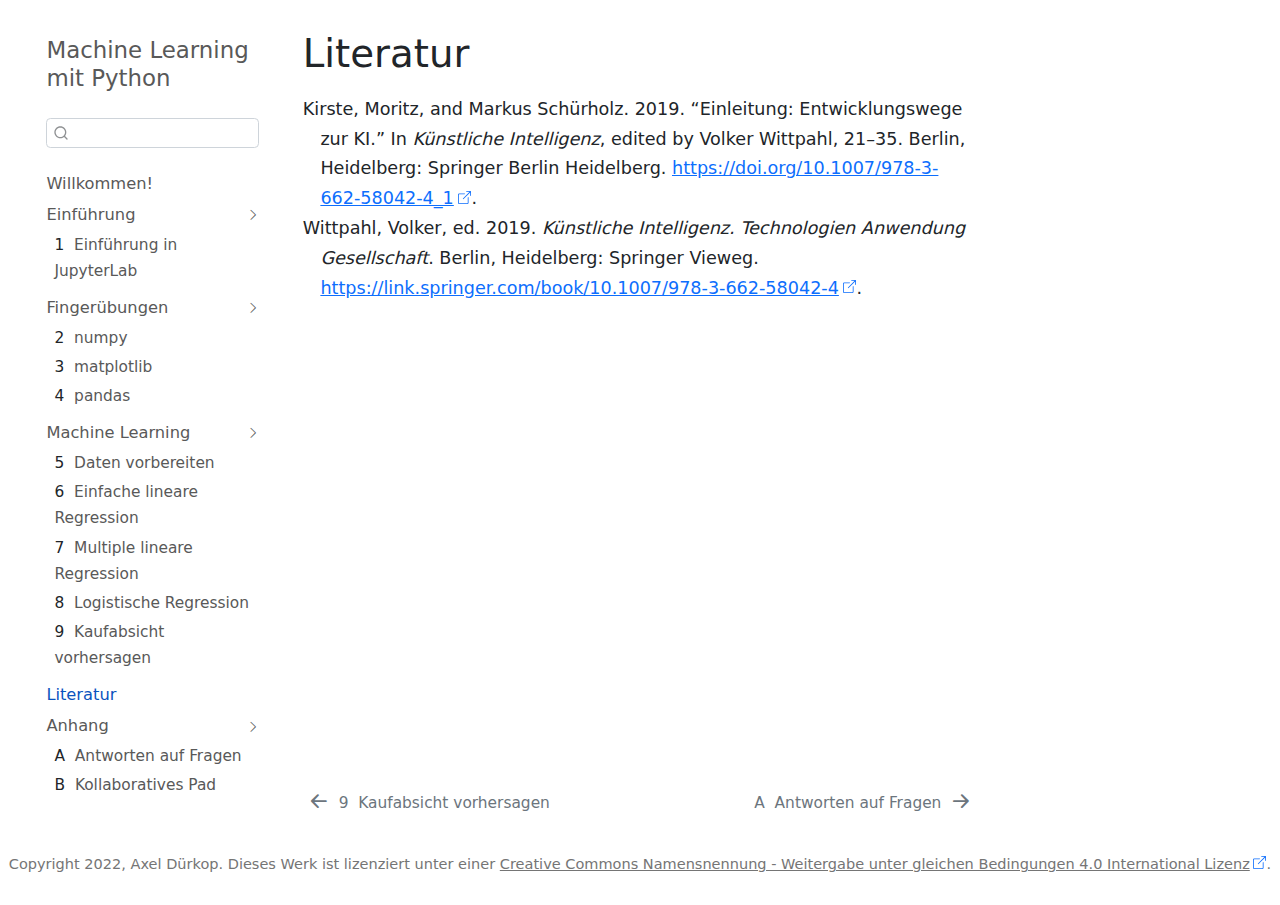
<file: _book/references.html>
<!DOCTYPE html>
<html xmlns="http://www.w3.org/1999/xhtml" lang="de" xml:lang="de"><head>

<meta charset="utf-8">
<meta name="generator" content="quarto-1.1.251">

<meta name="viewport" content="width=device-width, initial-scale=1.0, user-scalable=yes">


<title>Machine Learning mit Python - Literatur</title>
<style>
code{white-space: pre-wrap;}
span.smallcaps{font-variant: small-caps;}
div.columns{display: flex; gap: min(4vw, 1.5em);}
div.column{flex: auto; overflow-x: auto;}
div.hanging-indent{margin-left: 1.5em; text-indent: -1.5em;}
ul.task-list{list-style: none;}
ul.task-list li input[type="checkbox"] {
  width: 0.8em;
  margin: 0 0.8em 0.2em -1.6em;
  vertical-align: middle;
}
div.csl-bib-body { }
div.csl-entry {
  clear: both;
}
.hanging div.csl-entry {
  margin-left:2em;
  text-indent:-2em;
}
div.csl-left-margin {
  min-width:2em;
  float:left;
}
div.csl-right-inline {
  margin-left:2em;
  padding-left:1em;
}
div.csl-indent {
  margin-left: 2em;
}
</style>


<script src="site_libs/quarto-nav/quarto-nav.js"></script>
<script src="site_libs/quarto-nav/headroom.min.js"></script>
<script src="site_libs/clipboard/clipboard.min.js"></script>
<script src="site_libs/quarto-search/autocomplete.umd.js"></script>
<script src="site_libs/quarto-search/fuse.min.js"></script>
<script src="site_libs/quarto-search/quarto-search.js"></script>
<meta name="quarto:offset" content="./">
<link href="./appendices/offene-fragen.html" rel="next">
<link href="./machine-learning/kaufabsicht.html" rel="prev">
<script src="site_libs/quarto-html/quarto.js"></script>
<script src="site_libs/quarto-html/popper.min.js"></script>
<script src="site_libs/quarto-html/tippy.umd.min.js"></script>
<script src="site_libs/quarto-html/anchor.min.js"></script>
<link href="site_libs/quarto-html/tippy.css" rel="stylesheet">
<link href="site_libs/quarto-html/quarto-syntax-highlighting.css" rel="stylesheet" id="quarto-text-highlighting-styles">
<script src="site_libs/bootstrap/bootstrap.min.js"></script>
<link href="site_libs/bootstrap/bootstrap-icons.css" rel="stylesheet">
<link href="site_libs/bootstrap/bootstrap.min.css" rel="stylesheet" id="quarto-bootstrap" data-mode="light">
<script id="quarto-search-options" type="application/json">{
  "location": "sidebar",
  "copy-button": false,
  "collapse-after": 3,
  "panel-placement": "start",
  "type": "textbox",
  "limit": 20,
  "language": {
    "search-no-results-text": "Keine Treffer",
    "search-matching-documents-text": "Treffer",
    "search-copy-link-title": "Link in die Suche kopieren",
    "search-hide-matches-text": "Zusätzliche Treffer verbergen",
    "search-more-match-text": "weitere Treffer in diesem Dokument",
    "search-more-matches-text": "weitere Treffer in diesem Dokument",
    "search-clear-button-title": "Zurücksetzen",
    "search-detached-cancel-button-title": "Abbrechen",
    "search-submit-button-title": "Abschicken"
  }
}</script>


</head>

<body class="nav-sidebar floating">

<div id="quarto-search-results"></div>
  <header id="quarto-header" class="headroom fixed-top">
  <nav class="quarto-secondary-nav" data-bs-toggle="collapse" data-bs-target="#quarto-sidebar" aria-controls="quarto-sidebar" aria-expanded="false" aria-label="Toggle sidebar navigation" onclick="if (window.quartoToggleHeadroom) { window.quartoToggleHeadroom(); }">
    <div class="container-fluid d-flex justify-content-between">
      <h1 class="quarto-secondary-nav-title">Literatur</h1>
      <button type="button" class="quarto-btn-toggle btn" aria-label="Show secondary navigation">
        <i class="bi bi-chevron-right"></i>
      </button>
    </div>
  </nav>
</header>
<!-- content -->
<div id="quarto-content" class="quarto-container page-columns page-rows-contents page-layout-article">
<!-- sidebar -->
  <nav id="quarto-sidebar" class="sidebar collapse sidebar-navigation floating overflow-auto">
    <div class="pt-lg-2 mt-2 text-left sidebar-header">
    <div class="sidebar-title mb-0 py-0">
      <a href="./">Machine Learning mit Python</a> 
    </div>
      </div>
      <div class="mt-2 flex-shrink-0 align-items-center">
        <div class="sidebar-search">
        <div id="quarto-search" class="" title="Search"></div>
        </div>
      </div>
    <div class="sidebar-menu-container"> 
    <ul class="list-unstyled mt-1">
        <li class="sidebar-item">
  <div class="sidebar-item-container"> 
  <a href="./index.html" class="sidebar-item-text sidebar-link">Willkommen!</a>
  </div>
</li>
        <li class="sidebar-item sidebar-item-section">
      <div class="sidebar-item-container"> 
            <a href="./introduction/index.html" class="sidebar-item-text sidebar-link">Einführung</a>
          <a class="sidebar-item-toggle text-start" data-bs-toggle="collapse" data-bs-target="#quarto-sidebar-section-1" aria-expanded="true">
            <i class="bi bi-chevron-right ms-2"></i>
          </a> 
      </div>
      <ul id="quarto-sidebar-section-1" class="collapse list-unstyled sidebar-section depth1 show">  
          <li class="sidebar-item">
  <div class="sidebar-item-container"> 
  <a href="./introduction/jupyter-usage.html" class="sidebar-item-text sidebar-link"><span class="chapter-number">1</span>&nbsp; <span class="chapter-title">Einführung in JupyterLab</span></a>
  </div>
</li>
      </ul>
  </li>
        <li class="sidebar-item sidebar-item-section">
      <div class="sidebar-item-container"> 
            <a href="./preparation/index.html" class="sidebar-item-text sidebar-link">Fingerübungen</a>
          <a class="sidebar-item-toggle text-start" data-bs-toggle="collapse" data-bs-target="#quarto-sidebar-section-2" aria-expanded="true">
            <i class="bi bi-chevron-right ms-2"></i>
          </a> 
      </div>
      <ul id="quarto-sidebar-section-2" class="collapse list-unstyled sidebar-section depth1 show">  
          <li class="sidebar-item">
  <div class="sidebar-item-container"> 
  <a href="./preparation/numpy.html" class="sidebar-item-text sidebar-link"><span class="chapter-number">2</span>&nbsp; <span class="chapter-title">numpy</span></a>
  </div>
</li>
          <li class="sidebar-item">
  <div class="sidebar-item-container"> 
  <a href="./preparation/matplotlib.html" class="sidebar-item-text sidebar-link"><span class="chapter-number">3</span>&nbsp; <span class="chapter-title">matplotlib</span></a>
  </div>
</li>
          <li class="sidebar-item">
  <div class="sidebar-item-container"> 
  <a href="./preparation/pandas.html" class="sidebar-item-text sidebar-link"><span class="chapter-number">4</span>&nbsp; <span class="chapter-title">pandas</span></a>
  </div>
</li>
      </ul>
  </li>
        <li class="sidebar-item sidebar-item-section">
      <div class="sidebar-item-container"> 
            <a href="./machine-learning/index.html" class="sidebar-item-text sidebar-link">Machine Learning</a>
          <a class="sidebar-item-toggle text-start" data-bs-toggle="collapse" data-bs-target="#quarto-sidebar-section-3" aria-expanded="true">
            <i class="bi bi-chevron-right ms-2"></i>
          </a> 
      </div>
      <ul id="quarto-sidebar-section-3" class="collapse list-unstyled sidebar-section depth1 show">  
          <li class="sidebar-item">
  <div class="sidebar-item-container"> 
  <a href="./machine-learning/preprocessing.html" class="sidebar-item-text sidebar-link"><span class="chapter-number">5</span>&nbsp; <span class="chapter-title">Daten vorbereiten</span></a>
  </div>
</li>
          <li class="sidebar-item">
  <div class="sidebar-item-container"> 
  <a href="./machine-learning/linear-regression.html" class="sidebar-item-text sidebar-link"><span class="chapter-number">6</span>&nbsp; <span class="chapter-title">Einfache lineare Regression</span></a>
  </div>
</li>
          <li class="sidebar-item">
  <div class="sidebar-item-container"> 
  <a href="./machine-learning/multiple-linear-regression.html" class="sidebar-item-text sidebar-link"><span class="chapter-number">7</span>&nbsp; <span class="chapter-title">Multiple lineare Regression</span></a>
  </div>
</li>
          <li class="sidebar-item">
  <div class="sidebar-item-container"> 
  <a href="./machine-learning/logistic-regression.html" class="sidebar-item-text sidebar-link"><span class="chapter-number">8</span>&nbsp; <span class="chapter-title">Logistische Regression</span></a>
  </div>
</li>
          <li class="sidebar-item">
  <div class="sidebar-item-container"> 
  <a href="./machine-learning/kaufabsicht.html" class="sidebar-item-text sidebar-link"><span class="chapter-number">9</span>&nbsp; <span class="chapter-title">Kaufabsicht vorhersagen</span></a>
  </div>
</li>
      </ul>
  </li>
        <li class="sidebar-item">
  <div class="sidebar-item-container"> 
  <a href="./references.html" class="sidebar-item-text sidebar-link active">Literatur</a>
  </div>
</li>
        <li class="sidebar-item sidebar-item-section">
      <div class="sidebar-item-container"> 
            <a class="sidebar-item-text sidebar-link text-start" data-bs-toggle="collapse" data-bs-target="#quarto-sidebar-section-4" aria-expanded="true">Anhang</a>
          <a class="sidebar-item-toggle text-start" data-bs-toggle="collapse" data-bs-target="#quarto-sidebar-section-4" aria-expanded="true">
            <i class="bi bi-chevron-right ms-2"></i>
          </a> 
      </div>
      <ul id="quarto-sidebar-section-4" class="collapse list-unstyled sidebar-section depth1 show">  
          <li class="sidebar-item">
  <div class="sidebar-item-container"> 
  <a href="./appendices/offene-fragen.html" class="sidebar-item-text sidebar-link"><span class="chapter-number">A</span>&nbsp; <span class="chapter-title">Antworten auf Fragen</span></a>
  </div>
</li>
          <li class="sidebar-item">
  <div class="sidebar-item-container"> 
  <a href="./appendices/hedgedoc.html" class="sidebar-item-text sidebar-link"><span class="chapter-number">B</span>&nbsp; <span class="chapter-title">Kollaboratives Pad</span></a>
  </div>
</li>
      </ul>
  </li>
    </ul>
    </div>
</nav>
<!-- margin-sidebar -->
    <div id="quarto-margin-sidebar" class="sidebar margin-sidebar">
        
    </div>
<!-- main -->
<main class="content" id="quarto-document-content">

<header id="title-block-header" class="quarto-title-block default">
<div class="quarto-title">
<h1 class="title d-none d-lg-block">Literatur</h1>
</div>



<div class="quarto-title-meta">

    
    
  </div>
  

</header>

<div id="refs" class="references csl-bib-body hanging-indent" role="doc-bibliography">
<div id="ref-kirsteEinleitungEntwicklungswegeZur2019" class="csl-entry" role="doc-biblioentry">
Kirste, Moritz, and Markus Schürholz. 2019. <span>“Einleitung:
Entwicklungswege zur KI.”</span> In <em>Künstliche Intelligenz</em>,
edited by Volker Wittpahl, 21–35. <span>Berlin, Heidelberg</span>:
<span>Springer Berlin Heidelberg</span>. <a href="https://doi.org/10.1007/978-3-662-58042-4_1">https://doi.org/10.1007/978-3-662-58042-4_1</a>.
</div>
<div id="ref-wittpahl_kunstliche_2019" class="csl-entry" role="doc-biblioentry">
Wittpahl, Volker, ed. 2019. <em>Künstliche Intelligenz. Technologien
<span></span> Anwendung <span></span> Gesellschaft</em>. Berlin,
Heidelberg: Springer Vieweg. <a href="https://link.springer.com/book/10.1007/978-3-662-58042-4">https://link.springer.com/book/10.1007/978-3-662-58042-4</a>.
</div>
</div>



</main> <!-- /main -->
<script id="quarto-html-after-body" type="application/javascript">
window.document.addEventListener("DOMContentLoaded", function (event) {
  const toggleBodyColorMode = (bsSheetEl) => {
    const mode = bsSheetEl.getAttribute("data-mode");
    const bodyEl = window.document.querySelector("body");
    if (mode === "dark") {
      bodyEl.classList.add("quarto-dark");
      bodyEl.classList.remove("quarto-light");
    } else {
      bodyEl.classList.add("quarto-light");
      bodyEl.classList.remove("quarto-dark");
    }
  }
  const toggleBodyColorPrimary = () => {
    const bsSheetEl = window.document.querySelector("link#quarto-bootstrap");
    if (bsSheetEl) {
      toggleBodyColorMode(bsSheetEl);
    }
  }
  toggleBodyColorPrimary();  
  const icon = "";
  const anchorJS = new window.AnchorJS();
  anchorJS.options = {
    placement: 'right',
    icon: icon
  };
  anchorJS.add('.anchored');
  const clipboard = new window.ClipboardJS('.code-copy-button', {
    target: function(trigger) {
      return trigger.previousElementSibling;
    }
  });
  clipboard.on('success', function(e) {
    // button target
    const button = e.trigger;
    // don't keep focus
    button.blur();
    // flash "checked"
    button.classList.add('code-copy-button-checked');
    var currentTitle = button.getAttribute("title");
    button.setAttribute("title", "Kopiert");
    setTimeout(function() {
      button.setAttribute("title", currentTitle);
      button.classList.remove('code-copy-button-checked');
    }, 1000);
    // clear code selection
    e.clearSelection();
  });
  function tippyHover(el, contentFn) {
    const config = {
      allowHTML: true,
      content: contentFn,
      maxWidth: 500,
      delay: 100,
      arrow: false,
      appendTo: function(el) {
          return el.parentElement;
      },
      interactive: true,
      interactiveBorder: 10,
      theme: 'quarto',
      placement: 'bottom-start'
    };
    window.tippy(el, config); 
  }
  const noterefs = window.document.querySelectorAll('a[role="doc-noteref"]');
  for (var i=0; i<noterefs.length; i++) {
    const ref = noterefs[i];
    tippyHover(ref, function() {
      // use id or data attribute instead here
      let href = ref.getAttribute('data-footnote-href') || ref.getAttribute('href');
      try { href = new URL(href).hash; } catch {}
      const id = href.replace(/^#\/?/, "");
      const note = window.document.getElementById(id);
      return note.innerHTML;
    });
  }
  var bibliorefs = window.document.querySelectorAll('a[role="doc-biblioref"]');
  for (var i=0; i<bibliorefs.length; i++) {
    const ref = bibliorefs[i];
    const cites = ref.parentNode.getAttribute('data-cites').split(' ');
    tippyHover(ref, function() {
      var popup = window.document.createElement('div');
      cites.forEach(function(cite) {
        var citeDiv = window.document.createElement('div');
        citeDiv.classList.add('hanging-indent');
        citeDiv.classList.add('csl-entry');
        var biblioDiv = window.document.getElementById('ref-' + cite);
        if (biblioDiv) {
          citeDiv.innerHTML = biblioDiv.innerHTML;
        }
        popup.appendChild(citeDiv);
      });
      return popup.innerHTML;
    });
  }
    var localhostRegex = new RegExp(/^(?:http|https):\/\/localhost\:?[0-9]*\//);
      var filterRegex = new RegExp('/' + window.location.host + '/');
    var isInternal = (href) => {
        return filterRegex.test(href) || localhostRegex.test(href);
    }
    // Inspect non-navigation links and adorn them if external
    var links = window.document.querySelectorAll('a:not(.nav-link):not(.navbar-brand):not(.toc-action):not(.sidebar-link):not(.sidebar-item-toggle):not(.pagination-link):not(.no-external)');
    for (var i=0; i<links.length; i++) {
      const link = links[i];
      if (!isInternal(link.href)) {
          // target, if specified
          link.setAttribute("target", "_blank");
          // default icon
          link.classList.add("external");
      }
    }
});
</script>
<nav class="page-navigation">
  <div class="nav-page nav-page-previous">
      <a href="./machine-learning/kaufabsicht.html" class="pagination-link">
        <i class="bi bi-arrow-left-short"></i> <span class="nav-page-text"><span class="chapter-number">9</span>&nbsp; <span class="chapter-title">Kaufabsicht vorhersagen</span></span>
      </a>          
  </div>
  <div class="nav-page nav-page-next">
      <a href="./appendices/offene-fragen.html" class="pagination-link">
        <span class="nav-page-text"><span class="chapter-number">A</span>&nbsp; <span class="chapter-title">Antworten auf Fragen</span></span> <i class="bi bi-arrow-right-short"></i>
      </a>
  </div>
</nav>
</div> <!-- /content -->
<footer class="footer">
  <div class="nav-footer">
      <div class="nav-footer-center">Copyright 2022, Axel Dürkop. Dieses Werk ist lizenziert unter einer <a rel="license" href="http://creativecommons.org/licenses/by-sa/4.0/">Creative Commons Namensnennung - Weitergabe unter gleichen Bedingungen 4.0 International Lizenz</a>.</div>
  </div>
</footer>



</body></html>
</file>
<file: _book/site_libs/quarto-html/tippy.css>
.tippy-box[data-animation=fade][data-state=hidden]{opacity:0}[data-tippy-root]{max-width:calc(100vw - 10px)}.tippy-box{position:relative;background-color:#333;color:#fff;border-radius:4px;font-size:14px;line-height:1.4;white-space:normal;outline:0;transition-property:transform,visibility,opacity}.tippy-box[data-placement^=top]>.tippy-arrow{bottom:0}.tippy-box[data-placement^=top]>.tippy-arrow:before{bottom:-7px;left:0;border-width:8px 8px 0;border-top-color:initial;transform-origin:center top}.tippy-box[data-placement^=bottom]>.tippy-arrow{top:0}.tippy-box[data-placement^=bottom]>.tippy-arrow:before{top:-7px;left:0;border-width:0 8px 8px;border-bottom-color:initial;transform-origin:center bottom}.tippy-box[data-placement^=left]>.tippy-arrow{right:0}.tippy-box[data-placement^=left]>.tippy-arrow:before{border-width:8px 0 8px 8px;border-left-color:initial;right:-7px;transform-origin:center left}.tippy-box[data-placement^=right]>.tippy-arrow{left:0}.tippy-box[data-placement^=right]>.tippy-arrow:before{left:-7px;border-width:8px 8px 8px 0;border-right-color:initial;transform-origin:center right}.tippy-box[data-inertia][data-state=visible]{transition-timing-function:cubic-bezier(.54,1.5,.38,1.11)}.tippy-arrow{width:16px;height:16px;color:#333}.tippy-arrow:before{content:"";position:absolute;border-color:transparent;border-style:solid}.tippy-content{position:relative;padding:5px 9px;z-index:1}
</file>
<file: _book/site_libs/quarto-html/quarto-syntax-highlighting.css>
/* quarto syntax highlight colors */
:root {
  --quarto-hl-ot-color: #003B4F;
  --quarto-hl-at-color: #657422;
  --quarto-hl-ss-color: #20794D;
  --quarto-hl-an-color: #5E5E5E;
  --quarto-hl-fu-color: #4758AB;
  --quarto-hl-st-color: #20794D;
  --quarto-hl-cf-color: #003B4F;
  --quarto-hl-op-color: #5E5E5E;
  --quarto-hl-er-color: #AD0000;
  --quarto-hl-bn-color: #AD0000;
  --quarto-hl-al-color: #AD0000;
  --quarto-hl-va-color: #111111;
  --quarto-hl-bu-color: inherit;
  --quarto-hl-ex-color: inherit;
  --quarto-hl-pp-color: #AD0000;
  --quarto-hl-in-color: #5E5E5E;
  --quarto-hl-vs-color: #20794D;
  --quarto-hl-wa-color: #5E5E5E;
  --quarto-hl-do-color: #5E5E5E;
  --quarto-hl-im-color: #00769E;
  --quarto-hl-ch-color: #20794D;
  --quarto-hl-dt-color: #AD0000;
  --quarto-hl-fl-color: #AD0000;
  --quarto-hl-co-color: #5E5E5E;
  --quarto-hl-cv-color: #5E5E5E;
  --quarto-hl-cn-color: #8f5902;
  --quarto-hl-sc-color: #5E5E5E;
  --quarto-hl-dv-color: #AD0000;
  --quarto-hl-kw-color: #003B4F;
}

/* other quarto variables */
:root {
  --quarto-font-monospace: SFMono-Regular, Menlo, Monaco, Consolas, "Liberation Mono", "Courier New", monospace;
}

pre > code.sourceCode > span {
  color: #003B4F;
}

code span {
  color: #003B4F;
}

code.sourceCode > span {
  color: #003B4F;
}

div.sourceCode,
div.sourceCode pre.sourceCode {
  color: #003B4F;
}

code span.ot {
  color: #003B4F;
}

code span.at {
  color: #657422;
}

code span.ss {
  color: #20794D;
}

code span.an {
  color: #5E5E5E;
}

code span.fu {
  color: #4758AB;
}

code span.st {
  color: #20794D;
}

code span.cf {
  color: #003B4F;
}

code span.op {
  color: #5E5E5E;
}

code span.er {
  color: #AD0000;
}

code span.bn {
  color: #AD0000;
}

code span.al {
  color: #AD0000;
}

code span.va {
  color: #111111;
}

code span.pp {
  color: #AD0000;
}

code span.in {
  color: #5E5E5E;
}

code span.vs {
  color: #20794D;
}

code span.wa {
  color: #5E5E5E;
  font-style: italic;
}

code span.do {
  color: #5E5E5E;
  font-style: italic;
}

code span.im {
  color: #00769E;
}

code span.ch {
  color: #20794D;
}

code span.dt {
  color: #AD0000;
}

code span.fl {
  color: #AD0000;
}

code span.co {
  color: #5E5E5E;
}

code span.cv {
  color: #5E5E5E;
  font-style: italic;
}

code span.cn {
  color: #8f5902;
}

code span.sc {
  color: #5E5E5E;
}

code span.dv {
  color: #AD0000;
}

code span.kw {
  color: #003B4F;
}

.prevent-inlining {
  content: "</";
}

/*# sourceMappingURL=debc5d5d77c3f9108843748ff7464032.css.map */
</file>
